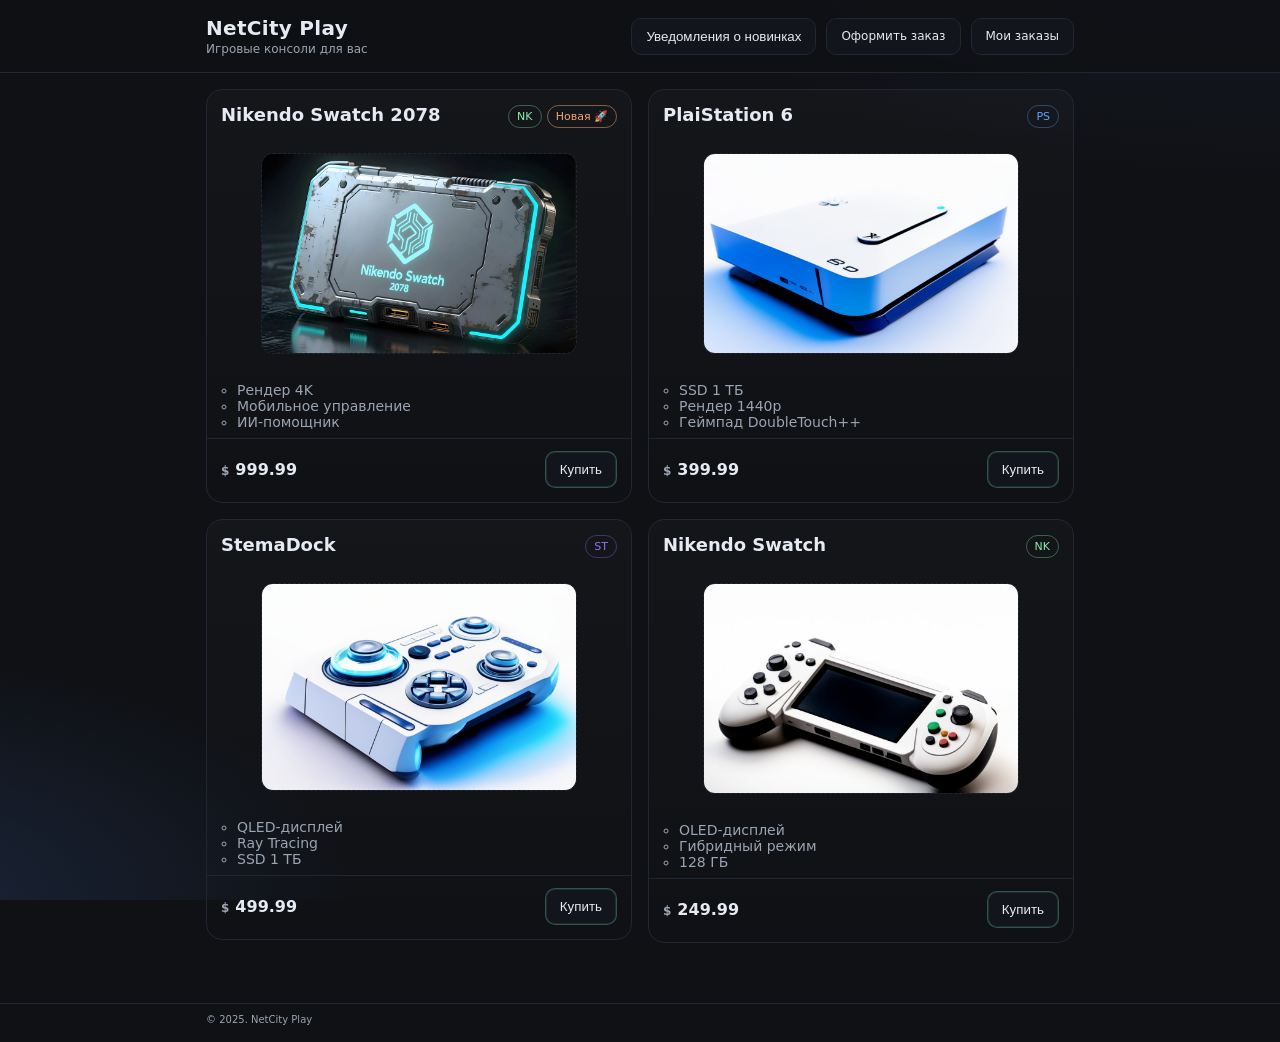
<file: index.html>
<!doctype html>
<html lang="ru">

<head>
  <meta charset="utf-8">
  <meta name="viewport" content="width=device-width, initial-scale=1">
  <title>Магазин консолей — NetCity Play</title>
  <link rel="stylesheet" href="./style.css">
</head>

<body>
  <header class="site-header">
    <div class="container">
      <div class="brand">
        <h1 class="brand__title">NetCity Play</h1>
        <p class="brand__tag">Игровые консоли для вас</p>
      </div>
      <nav class="toolbar">
        <button id="notifications" class="btn">Уведомления о новинках</button>
        <a href="order.html" class="btn">Оформить заказ</a>
        <a href="my_orders.html" class="btn">Мои заказы</a>
      </nav>
    </div>
  </header>

  <main class="site-main">
    <div class="container layout">
      <section class="seasonalPromo">
        <!-- fill with promoContent -->
      </section>
      <section class="catalog">
        <h2 id="catalog-heading" class="visually-hidden">Каталог</h2>
        <ul class="products">
          <li class="item NK">
            <article class="card">
              <header class="card__head">
                <h3 class="card__title console_name">Nikendo Swatch 2078</h3>
                <div class="badges">
                  <span class="badge badge--nk">NK</span>
                  <span class="badge badge--new">Новая 🚀</span>
                </div>
              </header>
              <figure class="card__media">
                <img src="pic0.png" alt="Nikendo Swatch 2078">
              </figure>
              <div class="card__body">
                <ul class="features">
                  <li>Рендер 4K</li>
                  <li>Мобильное управление</li>
                  <li>ИИ-помощник</li>
                </ul>
              </div>
              <footer class="card__foot">
                <p class="price-row">
                  <span class="currency">$</span>
                  <span class="price">999.99</span>
                </p>
                <button class="buy btn btn-accent">Купить</button>
              </footer>
            </article>
          </li>

          <li class="item PS">
            <article class="card">
              <header class="card__head">
                <h3 class="card__title console_name">PlaiStation 6</h3>
                <div class="badges">
                  <span class="badge badge--ps">PS</span>
                </div>
              </header>
              <figure class="card__media">
                <img src="pic1.png" alt="PlaiStation 6">
              </figure>
              <div class="card__body">
                <ul class="features">
                  <li>SSD 1 ТБ</li>
                  <li>Рендер 1440p</li>
                  <li>Геймпад DoubleTouch++</li>
                </ul>
              </div>
              <footer class="card__foot">
                <p class="price-row">
                  <span class="currency">$</span>
                  <span class="price">399.99</span>
                </p>
                <button class="buy btn btn-accent">Купить</button>
              </footer>
            </article>
          </li>

          <li class="item ST">
            <article class="card">
              <header class="card__head">
                <h3 class="card__title console_name">StemaDock</h3>
                <div class="badges">
                  <span class="badge badge--st">ST</span>
                </div>
              </header>
              <figure class="card__media">
                <img src="pic2.png" alt="StemaDock">
              </figure>
              <div class="card__body">
                <ul class="features">
                  <li>QLED-дисплей</li>
                  <li>Ray Tracing</li>
                  <li>SSD 1 ТБ</li>
                </ul>
              </div>
              <footer class="card__foot">
                <p class="price-row">
                  <span class="currency">$</span>
                  <span class="price">499.99</span>
                </p>
                <button class="buy btn btn-accent">Купить</button>
              </footer>
            </article>
          </li>

          <li class="item NK">
            <article class="card">
              <header class="card__head">
                <h3 class="card__title console_name">Nikendo Swatch</h3>
                <div class="badges">
                  <span class="badge badge--nk">NK</span>
                  <!-- <span class="badge badge--discount">-40%</span> -->
                </div>
              </header>
              <figure class="card__media">
                <img src="pic3.png" alt="Nikendo Swatch">
              </figure>
              <div class="card__body">
                <ul class="features">
                  <li>OLED-дисплей</li>
                  <li>Гибридный режим</li>
                  <li>128 ГБ</li>
                </ul>
              </div>
              <footer class="card__foot">
                <p class="price-row">
                  <span class="currency">$</span>
                  <span class="price">249.99</span>
                </p>
                <button class="buy btn btn-accent">Купить</button>
              </footer>
            </article>
          </li>
        </ul>
      </section>

      <!-- 2.1.2. Задача «Список отзывов 2» -- 3 мин -->
      <section class="reviews"></section>
      <!-- /2.1.2. Задача «Список отзывов 2» -- 3 мин -->
    </div>
  </main>

  <footer class="site-footer">
    <div class="container">
      <small>&copy; 2025. NetCity Play</small>
    </div>
  </footer>

  <script src="app.js"></script>
</body>

</html>
</file>
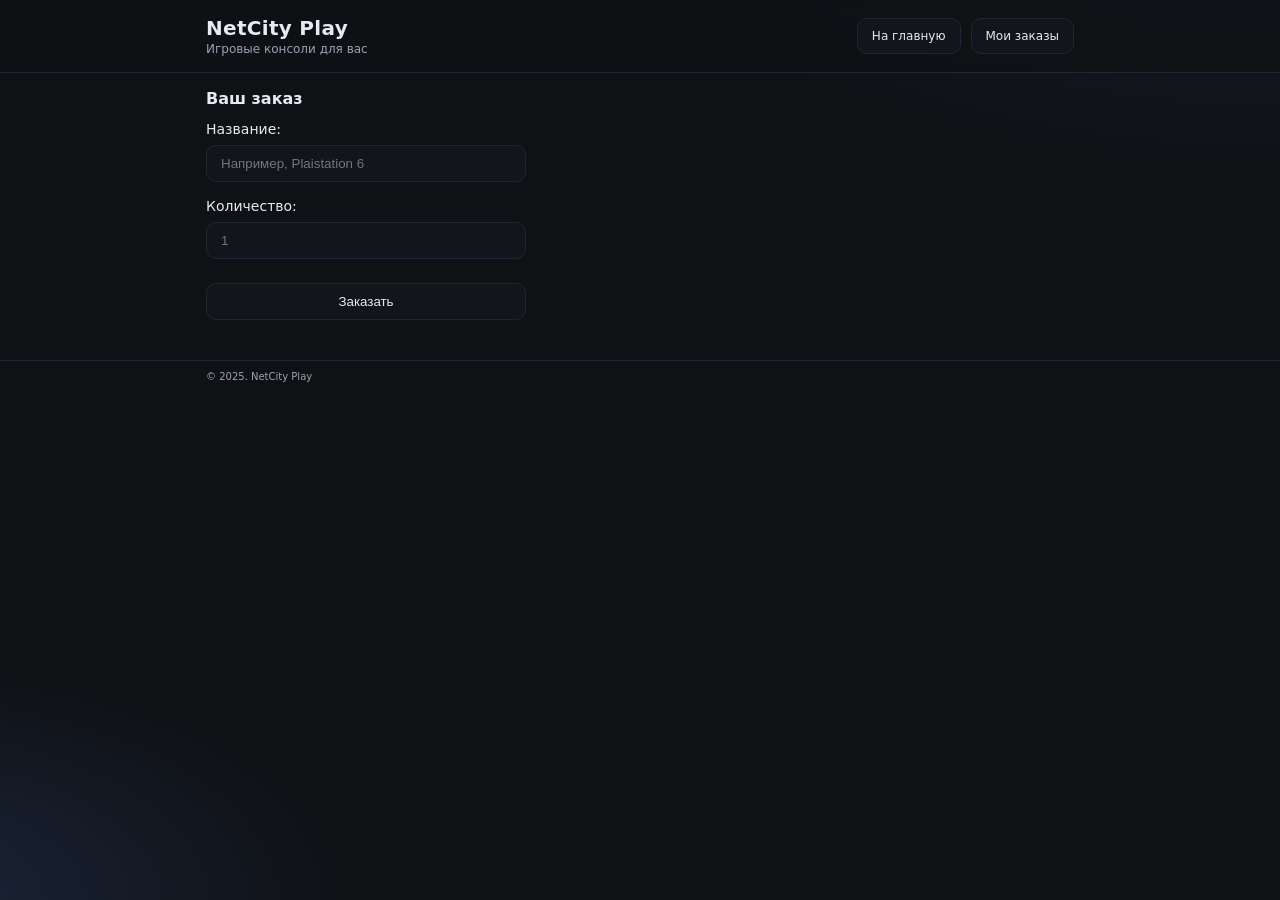
<file: order.html>
<!doctype html>
<html lang="ru">

<head>
  <meta charset="utf-8">
  <meta name="viewport" content="width=device-width, initial-scale=1">
  <title>Ваш заказ — NetCity Play</title>
  <link rel="stylesheet" href="./style.css">
</head>

<body>
  <header class="site-header">
    <div class="container">
      <div class="brand">
        <h1 class="brand__title">NetCity Play</h1>
        <p class="brand__tag">Игровые консоли для вас</p>
      </div>
      <nav class="toolbar">
        <a href="index.html" class="btn">На главную</a>
        <a href="my_orders.html" class="btn">Мои заказы</a>
      </nav>
    </div>
  </header>

  <main class="site-main">
    <div class="container layout">
      <section class="summary">
        <h2 id="summary-heading">Ваш заказ</h2>

        <form id="order">
          <div class="field">
            <label for="item_name">Название</label>
            <input type="text" id="item_name" name="item_name" placeholder="Например, Plaistation 6">
          </div>

          <div class="field">
            <label for="item_amount">Количество</label>
            <input type="number" id="item_amount" name="item_amount" placeholder="1">
          </div>

          <button type="submit" class="btn">Заказать</button>
        </form>
      </section>
    </div>
  </main>

  <footer class="site-footer">
    <div class="container">
      <small>&copy; 2025. NetCity Play</small>
    </div>
  </footer>

  <!-- 1.2.6. Задача «Страница оформления заказа» -->
  <script src="app2.js"></script>
  <!-- /1.2.6. Задача «Страница оформления заказа» -->
</body>

</html>
</file>
<file: style.css>
* {
  box-sizing: border-box;
}

html,
body {
  height: 100%;
}

body {
  margin: 0;
  font-family: ui-sans-serif, system-ui, -apple-system, Segoe UI, Roboto, Helvetica, Arial, "Apple Color Emoji", "Segoe UI Emoji";
  background: radial-gradient(1200px 600px at 100% -20%, #1a1f2b 0%, transparent 60%) fixed,
    radial-gradient(800px 400px at -10% 100%, #1b263b 0%, transparent 60%) fixed,
    #0f1115 fixed;
  color: #e6eaf2;
}

.container {
  max-width: 900px;
  margin: 0 auto;
  padding: 16px;
}

.site-header {
  border-bottom: 1px solid #212633;
  backdrop-filter: blur(4px);
  position: sticky;
  top: 0;
  z-index: 10;
  background: rgba(15, 17, 21, 0.8);
}

.site-header .container {
  display: flex;
  align-items: center;
  justify-content:
    space-between;
  gap: 16px;
}

.brand__title {
  margin: 0;
  font-size: 20px;
  letter-spacing: 0.3px;
}

.brand__tag {
  margin: 2px 0 0;
  color: #9aa4b2;
  font-size: 12px;
}

.toolbar {
  display: flex;
  gap: 10px;
}

a.btn {
  font-size: 12px;
  text-decoration: none;
}

.btn {
  appearance: none;
  border: 1px solid #212633;
  background: #12151b;
  color: #e6eaf2;
  padding: 10px 14px;
  border-radius: 10px;
  cursor: pointer;
  transition: background 160ms ease, transform 80ms ease, border-color 160ms ease;
}

.btn:hover {
  background: #151922;
}

.btn:active {
  transform: translateY(1px);
}

.btn-outline {
  background: transparent;
}

.btn-accent {
  border-color: rgba(110, 231, 183, 0.3);
  box-shadow: inset 0 0 0 1px rgba(110, 231, 183, 0.12);
}

.btn-accent:hover {
  background: rgba(110, 231, 183, 0.08);
}

.layout {
  display: grid;
  grid-template-columns: 1fr;
  gap: 20px;
  align-items: start;
}

.products {
  list-style: none;
  padding: 0;
  margin: 0;
  display: grid;
  grid-template-columns: 1fr;
  gap: 16px;
}

@media (min-width: 768px) {
  .products {
    grid-template-columns: repeat(2, minmax(0, 1fr));
  }
}

.item {
  border-radius: 16px;
}

.card {
  background: linear-gradient(180deg, rgba(255, 255, 255, 0.02), rgba(255, 255, 255, 0));
  border: 1px solid #212633;
  border-radius: 16px;
  overflow: hidden;
  display: grid;
  grid-template-rows: auto auto 1fr auto;
}

.orders {
  padding-top: 8px;
  display: flex;
  flex-direction: column;
  gap: 16px;
}

.order.card {
  padding: 16px;
  border-radius: 12px;
  display: flex;
  flex-direction: column;
  gap: 12px;
}

.card__head {
  display: flex;
  align-items: center;
  justify-content: space-between;
  padding: 14px 14px 0 14px;
}

.card__title {
  margin: 0;
  font-size: 18px;
  font-weight: 600;
}

.badge {
  font-size: 11px;
  border: 1px solid #212633;
  padding: 4px 8px;
  border-radius: 999px;
  color: #9aa4b2;
}

.badge--ps {
  color: #60a5fa;
  border-color: rgba(96, 165, 250, 0.35);
}

.badge--nk {
  color: #86efac;
  border-color: rgba(134, 239, 172, 0.35);
}

.badge--st {
  color: #9471f4;
  border-color: rgba(148, 113, 244, 0.35);
}

.badge--discount {
  color: #c8f471;
  border-color: rgba(200, 244, 113, 0.5);
}

.badge--new {
  color: #f4a571;
  border-color: rgba(244, 165, 113, 0.5);
}

.card__media {
  padding: 12px 14px;
}

.card__media img {
  display: block;
  width: 100%;
  height: auto;
  border-radius: 12px;
  border: 1px dashed #212633;
}

.card__body {
  padding: 0 14px 8px 14px;
}

.features {
  margin: 0;
  padding: 0 0 0 16px;
  color: #9aa4b2;
  font-size: 14px;
}

.card__foot {
  padding: 12px 14px 14px 14px;
  display: flex;
  align-items: center;
  justify-content: space-between;
  gap: 8px;
  border-top: 1px solid #212633;
}

.price-row {
  margin: 0;
  display: flex;
  align-items: baseline;
  gap: 6px;
  font-weight: 600;
}

.price {
  font-variant-numeric: tabular-nums;
}

.currency {
  color: #9aa4b2;
  font-size: 12px;
}

.sidebar {
  display: flex;
  flex-direction: column;
  gap: 24px;
}

.sidebar .summary {
  position: sticky;
  top: 72px;
  background: linear-gradient(180deg, rgba(255, 255, 255, 0.02), rgba(255, 255, 255, 0));
  border: 1px solid #212633;
  border-radius: 16px;
  padding: 16px;
}

.seasonalPromo {
  background: linear-gradient(180deg, rgba(255, 255, 255, 0.02), rgba(255, 255, 255, 0));
  border: 1px solid #212633;
  border-radius: 16px;
  padding: 16px;
  display: flex;
  flex-direction: column;
  gap: 16px;
}

.seasonalPromo {
  color: #86efac;
  border-color: rgba(134, 239, 172, 0.35);
}

.summary h2 {
  margin-top: 0;
  font-size: 16px;
}

form {
  max-width: 320px;
  display: flex;
  flex-direction: column;
  gap: 16px;
}

.field {
  display: flex;
  flex-direction: column;
  gap: 8px;
  /* min-height: 76px; */
}

#order label {
  font-size: 14px;
}

#order label::after {
  content: ':';
}

#order input {
  appearance: none;
  border: 1px solid #212633;
  background: #12151b;
  color: #e6eaf2;
  padding: 10px 14px;
  border-radius: 10px;
}

#order .btn {
  margin-top: 8px;
}

.msg {
  min-height: 20px;
  color: #9aa4b2;
}

.filter-active {
  background-color: #34d399 !important;
  color: #0b0f14 !important;
  border-color: rgba(0, 0, 0, 0.15) !important;
}

.PS-highlight {
  background-color: rgba(250, 204, 21, 0.08) !important;
  border-color: #facc15 !important;
}

.visually-hidden {
  position: absolute !important;
  clip: rect(1px, 1px, 1px, 1px);
  padding: 0 !important;
  border: 0 !important;
  height: 1px !important;
  width: 1px !important;
  overflow: hidden;
  white-space: nowrap;
}

.site-footer {
  border-top: 1px solid #212633;
  margin-top: 24px;
}

.site-footer .container {
  padding-top: 8px;
  padding-bottom: 16px;
  color: #9aa4b2;
  font-size: 12px;
}

.review {
  border: 1px solid #345;
  width: 250px;
  padding: 20px;
}

.reviews {
  display: flex;
  gap: 16px;
}

.review {
  border-radius: 16px;
  display: flex;
  flex-direction: column;
  gap: 12px;
  flex: 1 0 250px;
}

.review-author,
.review-rate {
  font-size: 18px;
  font-weight: bold;
}

/* 2.1.2. Задача «Мои заказы 2» */
.order {
  background: linear-gradient(180deg, rgba(255, 255, 255, 0.02), rgba(255, 255, 255, 0));
  border: 1px solid #212633;
  border-radius: 12px;
  overflow: hidden;
  display: flex;
  flex-direction: row;
  gap: 12px;
  padding: 12px;
}
</file>
